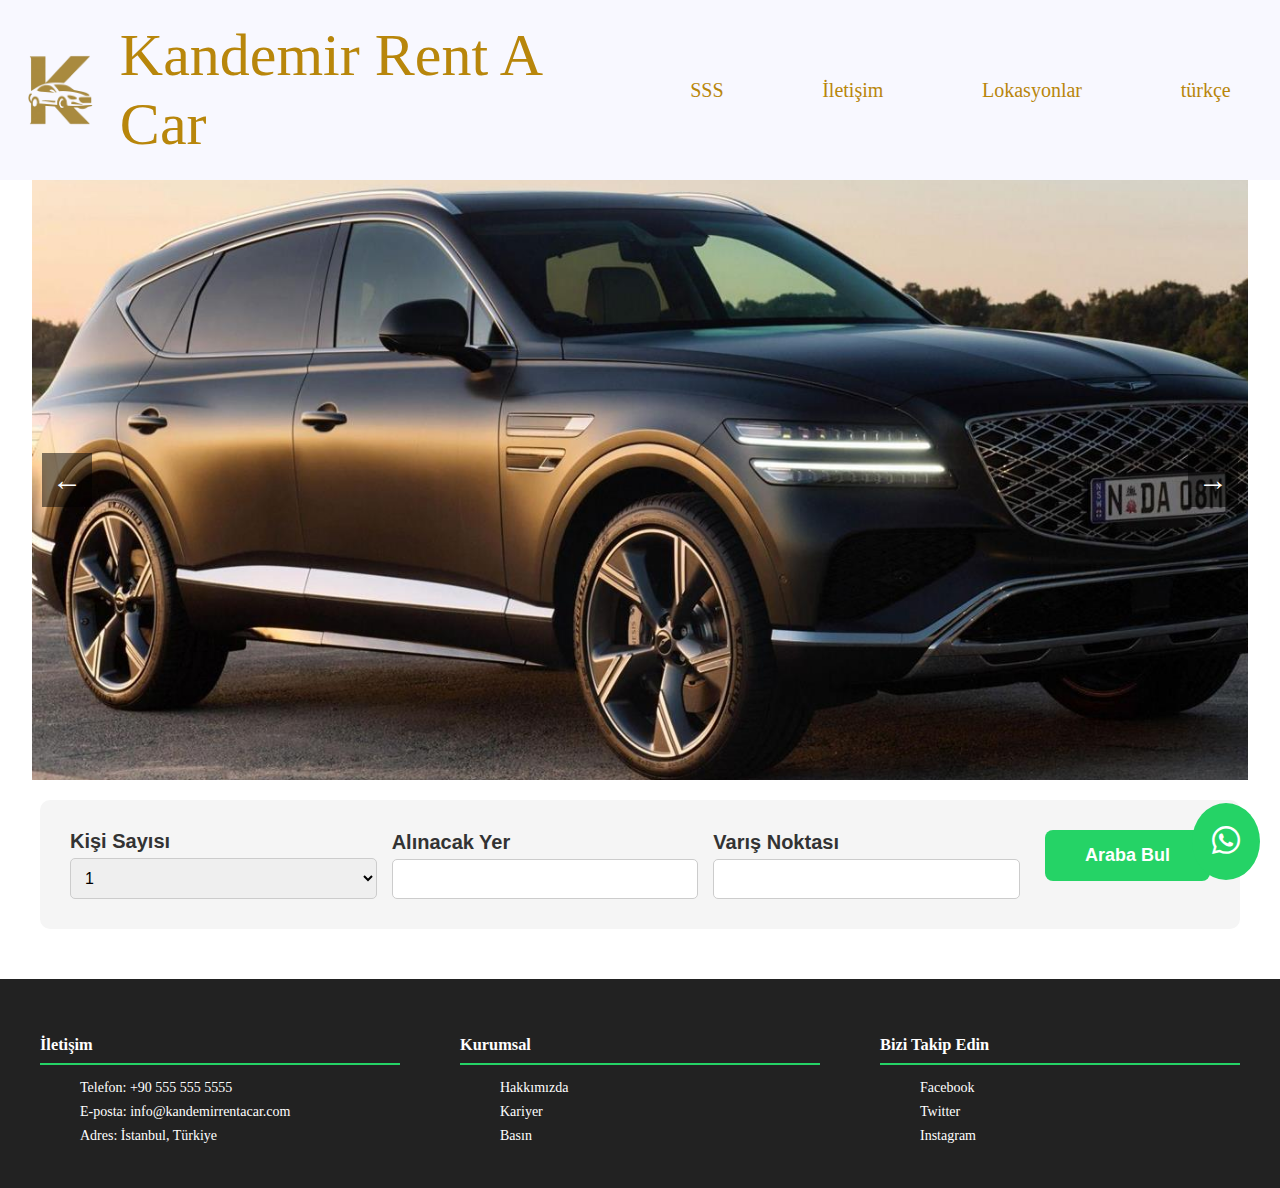
<file: index.html>
<!DOCTYPE html>
<html lang="en">
<head>
    <meta charset="UTF-8">
    <meta name="viewport" content="width=device-width, initial-scale=1.0">
    <title>Kandemir Rent a Car</title>
    <link rel="shortcut icon" href="logok.png" type="image/x-icon">
    <link rel="stylesheet" href="style.css">
    <link rel="stylesheet" href="https://cdnjs.cloudflare.com/ajax/libs/font-awesome/6.5.0/css/all.min.css">
</head>
<body>
<a href="https://wa.me/905323746253" target="_blank" class="whatsapp-float"><i class="fab fa-whatsapp"></i></a>
<!--başlık kısmı-->
<header>
<div class="logo"></div>
<div class="headeryazi">Kandemir Rent A Car</div>

<nav>
<li><a href="">SSS</a></li>
<li><a href="">İletişim</a></li>
<li><a href="">Lokasyonlar</a></li>
<div class="dildegis">türkçe</div>
</nav>
</header>

<!--slider -->

<div class="slider-container">
  <button class="arrow left" onclick="prevSlide()">&#8592;</button>

  <div class="slider">
    <img src="araba1.jpg" alt="">
    <img src="araba2.jpg" alt="">
    <img src="araba3.jpg" alt="">
  </div>

  <button class="arrow right" onclick="nextSlide()">&#8594;</button>
</div>
<!--rezarvasyon-->
 <div class="reservation-form">

      <div class="form-group">
        <label for="kisiler">Kişi Sayısı</label>
        <select name="kisiler" id="kisiler">
          <option value="1">1</option>
          <option value="2">2</option>
          <option value="3">3</option>
          <option value="4">4</option>
          <option value="5">5</option>
          <option value="6">6</option>
          <option value="7">7</option>
          <option value="8">8</option>
          <option value="9">9</option>
          <option value="10">10</option>
        </select>
      </div>

      <div class="form-group">
        <label for="nereden">Alınacak Yer</label>
        <input type="text" id="nereden" name="nereden" required />
      </div>

      <div class="form-group">
        <label for="nereye">Varış Noktası</label>
        <input type="text" id="nereye" name="nereye" required />
      </div>

      <button type="submit">Araba Bul</button>
    </div>
  </div>
<!--Footer-->
<footer>
    <div class="footer-container">
      <div class="footer-column">
        <h3>İletişim</h3>
        <ul>
          <li><a href="#">Telefon: +90 555 555 5555</a></li>
          <li><a href="#">E-posta: info@kandemirrentacar.com</a></li>
          <li><a href="#">Adres: İstanbul, Türkiye</a></li>
        </ul>
      </div>
      <div class="footer-column">
        <h3>Kurumsal</h3>
        <ul>
          <li><a href="#">Hakkımızda</a></li>
          <li><a href="#">Kariyer</a></li>
          <li><a href="#">Basın</a></li>
        </ul>
      </div>
      <div class="footer-column">
        <h3>Bizi Takip Edin</h3>
        <ul>
          <li><a href="#">Facebook</a></li>
          <li><a href="#">Twitter</a></li>
          <li><a href="#">Instagram</a></li>
        </ul>
      </div>
    </div>
  </footer>
    <script src="script.js"></script>

</body>
</html>
</file>
<file: style.css>
html{
    font-size: 20px;
}
body{
    margin:0;
    height: 100vh;
}

.whatsapp-float {
      position: fixed;
      bottom: 20px;
      right: 20px;
      background-color: #25d366;
      color: white;
      border-radius: 50%;
      padding: 20px;
      font-size: 32px;
      z-index: 100;
      text-decoration: none;

    }
.whatsapp-float:hover{
    transition-property: all;
    transition-duration: 0.5s;
    transform: scale(1.3);    
}

/*
header
*/
header{
    height: 20%;
    background-color:ghostwhite;
    display: flex;
    align-items: center;
}
.logo{
    width: 120px;
    height: 120px;
    background-size: cover;
    background-image: url(logok.png);
}
.headeryazi{
    font-size: 3rem;
    color:darkgoldenrod;
}
nav{
height: 100%;
width: 50%;
margin-left: auto;
display: flex;
align-items: center;
justify-content: space-around;
}
nav li{
    list-style: none;
    margin: 0;
}
nav li a{
    text-decoration: none;
    color:darkgoldenrod;  
    transition: all 0.2s;
}
nav li a:hover{
    font-size: larger;
}
.dildegis{
    color:darkgoldenrod;
}

/*
slider
*/

.slider-container {
  position: relative;
  width: 95%;
  justify-self: center;
  height: 600px;
  max-width: 100%;
  overflow: hidden;
  display: flex;
  align-items: center;
  justify-content: center;
}

.slider {
  display: flex;
  transition: transform 0.5s ease-in-out;
  width: 100%;
}

.slider img {
  width: 100vw;
  flex-shrink: 0;
  object-fit: contain; 
  display: block; 
}

.arrow {
  background-color: rgba(0, 0, 0, 0.5);
  color: white;
  border: none;
  font-size: 30px;
  padding: 10px;
  cursor: pointer;
  z-index: 1;
}

.left {
  position: absolute;
  left: 10px;
}

.right {
  position: absolute;
  right: 10px;
}
/*
Rezervasyon
*/
.reservation-form {
    margin-top: 20px;
    justify-self: center;
      background: #f5f5f5;
      padding: 30px;
      border-radius: 10px;
      max-width: 1200px;
      width: 100%;
      box-sizing: border-box;
      margin-bottom: 50px;

      display: flex;
      flex-wrap: wrap;
      gap: 15px;
      align-items: flex-end;
    }



    .reservation-form label {
      display: block;
      font-weight: 600;
      color: #333;
      margin-bottom: 5px;
      font-family: Arial, Helvetica, sans-serif;
    }

    .reservation-form .form-group {
      display: flex;
      flex-direction: column;
      flex: 1 1 180px; /* genişlik flex baz */
      min-width: 150px;
    }

    .reservation-form select,
    .reservation-form input {
      padding: 10px;
      border-radius: 5px;
      border: 1px solid #ccc;
      font-size: 16px;
      transition: border-color 0.3s;
    }

    .reservation-form select:focus,
    .reservation-form input:focus {
      border-color: #25d366;
      outline: none;
    }

    .reservation-form button {
      padding: 15px 40px;
      background-color: #25d366;
      color: white;
      border: none;
      cursor: pointer;
      font-weight: bold;
      font-size: 18px;
      border-radius: 8px;
      transition: background-color 0.3s;
      flex-shrink: 0;
      align-self: flex-start;
      margin-left: 10px;
    }

    .reservation-form button:hover {
      background-color: #1ebc59;
    }

/*
footer
*/
footer {
      background-color: #222;
      color: white;
      width: 100%;
      padding: 40px 0 30px 0;
      margin-top: auto;
      font-size: 14px;
    }

    .footer-container {
      max-width: 1200px;
      margin: 0 auto;
      padding: 0 20px;
      display: flex;
      justify-content: space-between;
    }

    .footer-column {
      width: 30%;
    }

    .footer-column h3 {
      margin-bottom: 15px;
      font-weight: 700;
      border-bottom: 2px solid #25d366;
      padding-bottom: 8px;
    }

    .footer-column ul {
      list-style: none;
    }

    .footer-column ul li {
      margin-bottom: 8px;
    }

    .footer-column ul li a {
      color: white;
      text-decoration: none;
      transition: color 0.3s;
    }

    .footer-column ul li a:hover {
      color: #25d366;
    }
</file>
